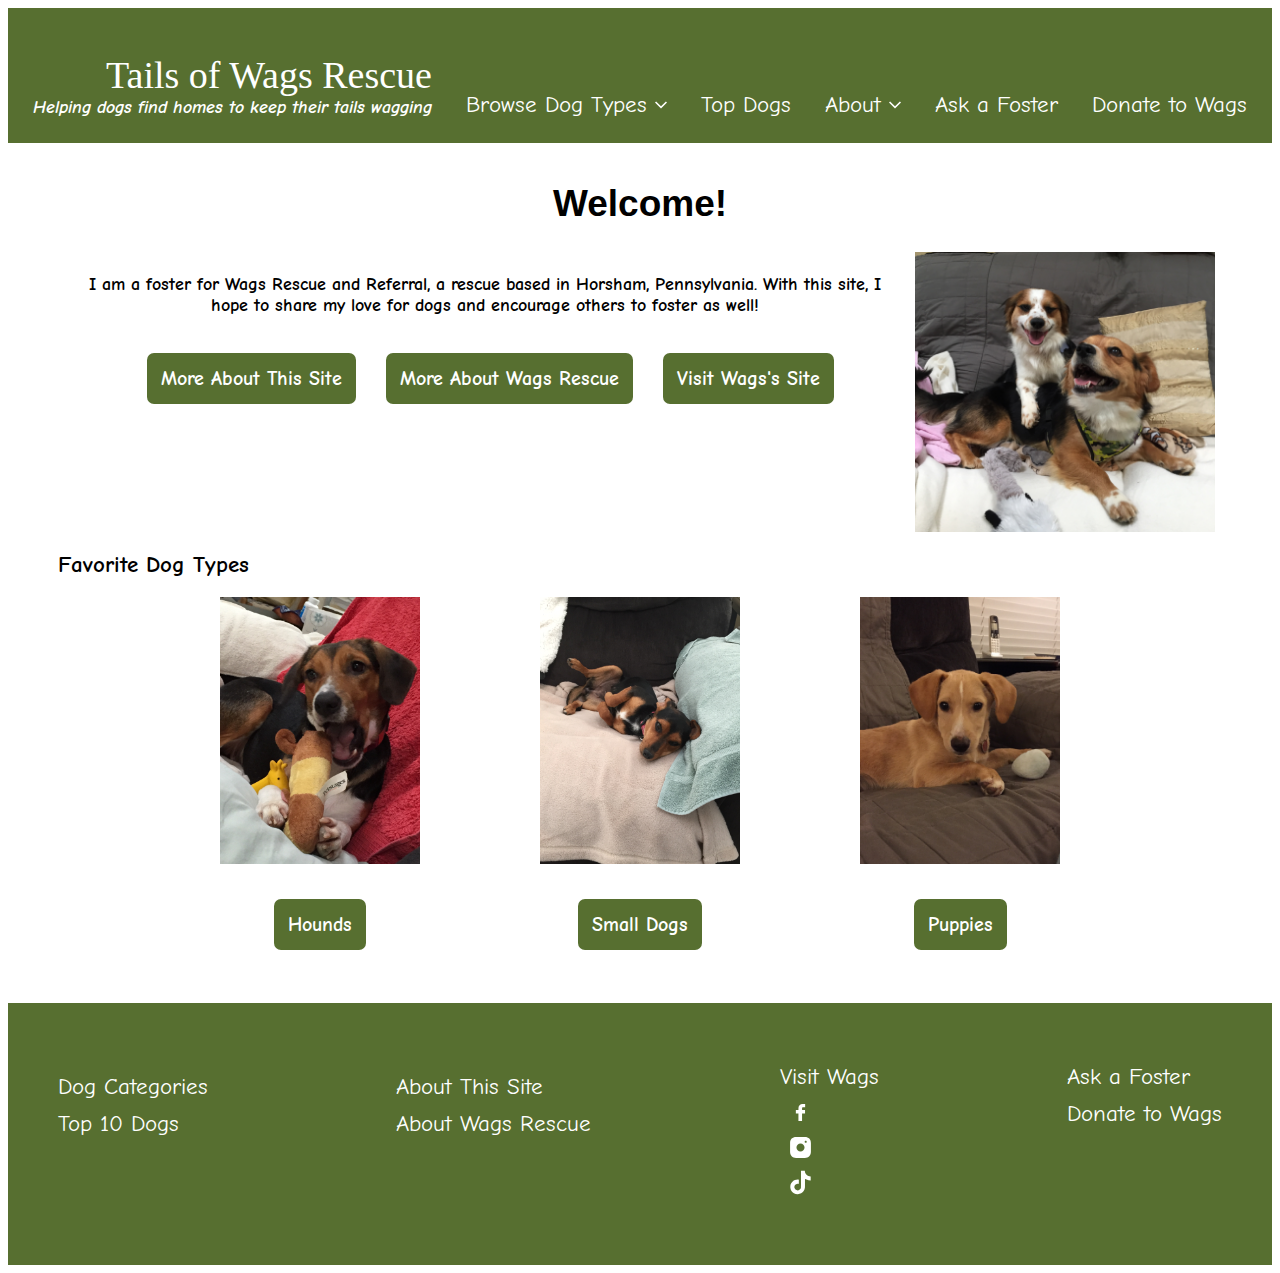
<file: index.html>
<!DOCTYPE html>
<html lang="en">

<head>
    <meta charset="UTF-8">
    <meta http-equiv="X-UA-Compatible" content="IE=edge">
    <meta name="viewport" content="width=device-width, initial-scale=1.0">
    <title>Tails of Wags Home</title>
    <link rel="icon" href="Assets/Pictures/paw.svg.svg">
    <link rel="stylesheet" href="Assets/CSS/style.css"
</head>

<body>
    <a href="#main" id="skip-content" class="button-primary">Skip to Main Content</a>
    <header>
        <!--start main navigation-->
        <nav class="main-nav"aria-label="main navigation" >
            <menu>
                <section>
                <a class="logo" href="index.html">Tails of Wags Rescue</a>
                <button class="hamburger"><svg color="currentColor" width="50px" height="50px" viewBox="0 0 24 24" fill="none" xmlns="http://www.w3.org/2000/svg">
                    <path d="M4 17H20M4 12H20M4 7H20" stroke="#FFFFFF" stroke-width="1.5" stroke-linecap="round" stroke-linejoin="round"/></svg></button>
                <h3 class="motto"><i>Helping dogs find homes to keep their tails wagging</i></h3>
                </section>
            <li class="menu">
                    <button>Browse Dog Types <svg class= "arrow" fill="currentColor" width="12px" height="12px" viewBox="0 0 1920 1920" xmlns="http://www.w3.org/2000/svg">
                        <path d="m.08 568.063 176.13-176.13 783.988 783.864 783.74-783.864 176.129 176.13-959.87 960.118z" fill-rule="evenodd"/></svg></button>
                    <menu>
                <li><a href="DogTypes/Hounds.html">Hounds</a></li>
                <li><a href="DogTypes/Puppies.html">Puppies</a></li>
                <li><a href="DogTypes/Small.html">Small Dogs</a></li>
                <li><a href="DogTypes/Seniors.html">Seniors</a></li>
                <li><a href="DogTypes/Other.html">Other Dogs</a></li>
            </menu>
            </li>
            <li id="nav">
                <button href="DogTypes/TopDogs.html">Top Dogs</button>
            </li>
            <li id="nav">
                <button href="About/About.html">About <svg class="arrow" fill="currentColor" width="12px" height="12px" viewBox="0 0 1920 1920" xmlns="http://www.w3.org/2000/svg">
                    <path d="m.08 568.063 176.13-176.13 783.988 783.864 783.74-783.864 176.129 176.13-959.87 960.118z" fill-rule="evenodd"/></svg></button>
                <menu>
            <li id="nav"><a href="About/AboutSite.html">This Site</a></li>
            <li><a href="About/AboutWags.html">Wags Rescue</a></li>
            </menu>
            </li>
            <li id="nav">
                <a href="Info/FosterQuestions.html">Ask a Foster</a>
            </li>
            <li id="nav"><a href="Info/Donate.html">Donate to Wags</a>
            </li>
            </menu>
        </nav>
        <!--End Navigation-->
    </header>
    <main>
        <h1>Welcome!</h1>
        <section id="intro">
            <div id="main">
                <h3>I am a foster for Wags Rescue and Referral, a rescue based in Horsham, Pennsylvania. With this site, I hope to share my love for dogs and encourage others to foster as well!</h3>
                <br>
                <div class="intro-button">
                <a class="button" href="">More About This Site</a>
                <a class="button" href="">More About Wags Rescue</a>
                <a class="button" href="http://www.wagsrescue.com/">Visit Wags's Site</a>
                </div>
            </div>
            <img src="Assets/Pictures/ppepsimax.JPG" width="300" alt="Two cute dogs">
        </section>
        <section id="types">
            <h2>Favorite Dog Types</h2>
            <div>
                <article>
                    <a href="DogTypes/Hounds.html" >
                        <img src="Assets/Pictures/LA.JPG" width="200">
                    </a>
                    <h3><a class="button" href="DogTypes/Hounds.html">Hounds</a></h3>
                </article>
                <article>
                    <a href="DogTypes/Small.html">
                        <img src="Assets/Pictures/squirt.JPG" width="200">
                    </a>
                    <h3><a class="button" href="DogTypes/Small.html">Small Dogs</a></h3>
                </article>
                <article>
                    <a href="DogTypes/Puppies.html">
                        <img src="Assets/Pictures/sunlight.jpg" width="200">
                    </a>
                    <h3><a class="button" href="DogTypes/Puppies.html">Puppies</a></h3>
                </article>
            </div>
        </section>
    </main>
    <footer>
        <!--Start Footer Navigation-->
        <nav>
            <menu>
            <menu>
                <li>
                    <li><a href="">Dog Categories</a></li>
                    <li><a href="">Top 10 Dogs</a></li>
                </li>
            </menu>
            <menu>
                <li>
                    <li><a href="">About This Site</a></li>
                    <li><a href="">About Wags Rescue</a></li>
                
                </li>
            </menu>
            <menu>    
                <li>
                    <a href="https://wagsrescue.com/">Visit Wags</a>
                <li><a href="https://www.facebook.com/wagsrescue/"><svg fill="currentColor" width="25px" height="25px" viewBox="0 0 32 32" xmlns="http://www.w3.org/2000/svg"><path d="M21.95 5.005l-3.306-.004c-3.206 0-5.277 2.124-5.277 5.415v2.495H10.05v4.515h3.317l-.004 9.575h4.641l.004-9.575h3.806l-.003-4.514h-3.803v-2.117c0-1.018.241-1.533 1.566-1.533l2.366-.001.01-4.256z"/></svg></a></li>
                <li><a href="https://www.instagram.com/wagsrescuepa/?hl=en"><svg width="25px" height="25px" viewBox="0 0 24 24" fill="currentColor" xmlns="http://www.w3.org/2000/svg">
                    <path d="M16.19 2H7.81C4.17 2 2 4.17 2 7.81V16.18C2 19.83 4.17 22 7.81 22H16.18C19.82 22 21.99 19.83 21.99 16.19V7.81C22 4.17 19.83 2 16.19 2ZM12 15.88C9.86 15.88 8.12 14.14 8.12 12C8.12 9.86 9.86 8.12 12 8.12C14.14 8.12 15.88 9.86 15.88 12C15.88 14.14 14.14 15.88 12 15.88ZM17.92 6.88C17.87 7 17.8 7.11 17.71 7.21C17.61 7.3 17.5 7.37 17.38 7.42C17.26 7.47 17.13 7.5 17 7.5C16.73 7.5 16.48 7.4 16.29 7.21C16.2 7.11 16.13 7 16.08 6.88C16.03 6.76 16 6.63 16 6.5C16 6.37 16.03 6.24 16.08 6.12C16.13 5.99 16.2 5.89 16.29 5.79C16.52 5.56 16.87 5.45 17.19 5.52C17.26 5.53 17.32 5.55 17.38 5.58C17.44 5.6 17.5 5.63 17.56 5.67C17.61 5.7 17.66 5.75 17.71 5.79C17.8 5.89 17.87 5.99 17.92 6.12C17.97 6.24 18 6.37 18 6.5C18 6.63 17.97 6.76 17.92 6.88Z"/>
                    </svg></a></li>
                <li><a href="https://www.tiktok.com/@wagsrescue"><svg fill="currentColor" width="25px" height="25px" viewBox="0 0 32 32" version="1.1" xmlns="http://www.w3.org/2000/svg">
                    <title>tiktok</title>
                    <path d="M16.656 1.029c1.637-0.025 3.262-0.012 4.886-0.025 0.054 2.031 0.878 3.859 2.189 5.213l-0.002-0.002c1.411 1.271 3.247 2.095 5.271 2.235l0.028 0.002v5.036c-1.912-0.048-3.71-0.489-5.331-1.247l0.082 0.034c-0.784-0.377-1.447-0.764-2.077-1.196l0.052 0.034c-0.012 3.649 0.012 7.298-0.025 10.934-0.103 1.853-0.719 3.543-1.707 4.954l0.020-0.031c-1.652 2.366-4.328 3.919-7.371 4.011l-0.014 0c-0.123 0.006-0.268 0.009-0.414 0.009-1.73 0-3.347-0.482-4.725-1.319l0.040 0.023c-2.508-1.509-4.238-4.091-4.558-7.094l-0.004-0.041c-0.025-0.625-0.037-1.25-0.012-1.862 0.49-4.779 4.494-8.476 9.361-8.476 0.547 0 1.083 0.047 1.604 0.136l-0.056-0.008c0.025 1.849-0.050 3.699-0.050 5.548-0.423-0.153-0.911-0.242-1.42-0.242-1.868 0-3.457 1.194-4.045 2.861l-0.009 0.030c-0.133 0.427-0.21 0.918-0.21 1.426 0 0.206 0.013 0.41 0.037 0.61l-0.002-0.024c0.332 2.046 2.086 3.59 4.201 3.59 0.061 0 0.121-0.001 0.181-0.004l-0.009 0c1.463-0.044 2.733-0.831 3.451-1.994l0.010-0.018c0.267-0.372 0.45-0.822 0.511-1.311l0.001-0.014c0.125-2.237 0.075-4.461 0.087-6.698 0.012-5.036-0.012-10.060 0.025-15.083z"></path>
                    </svg></a></li>
            </menu>
                </li>
            <menu>
                <li>
                    <a href="">Ask a Foster</a>
                </li>
                <li>    
                    <a href="">Donate to Wags</a>
                </li>
            </menu>
            </menu>
            </nav>
        <!--End Footer Navigation-->
    </footer>
    <script src="Assets/JS/script.js"></script>
</body>

</html>
</file>
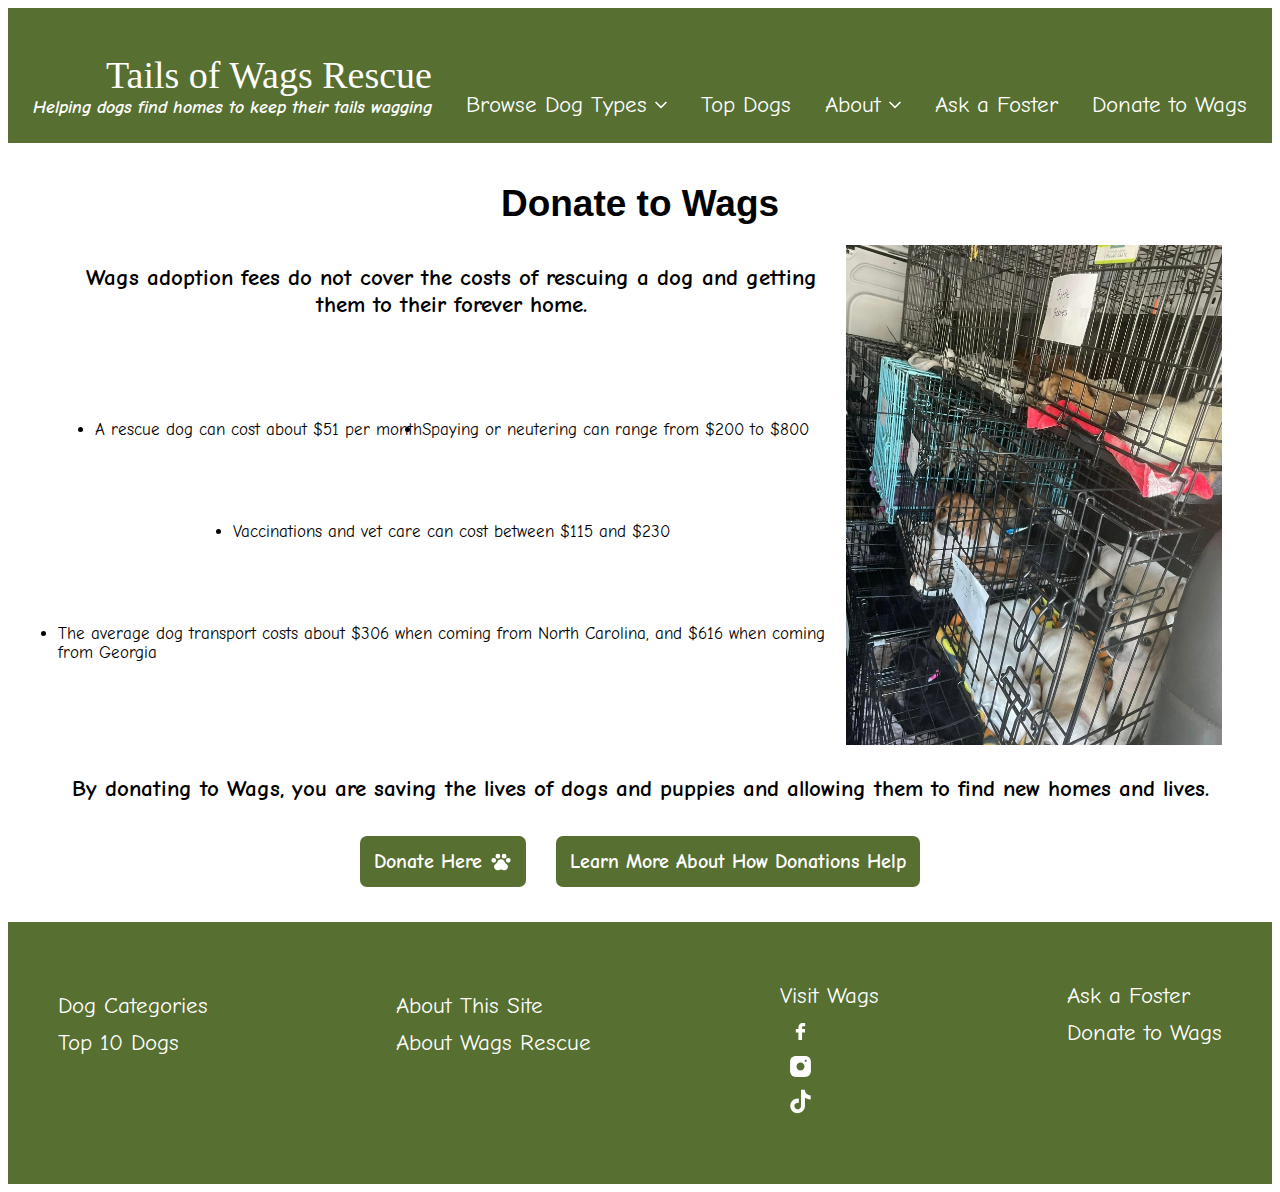
<file: Donate.html>
<!DOCTYPE html>
<html lang="en">

<head>
    <meta charset="UTF-8">
    <meta http-equiv="X-UA-Compatible" content="IE=edge">
    <meta name="viewport" content="width=device-width, initial-scale=1.0">
    <title>About Donating</title>
    <link rel="stylesheet" href="Assets/CSS/style.css";
</head>

<body>
    <a href="#main" id="skip-content" class="button-primary">Skip to Main Content</a>
    <header>
        <!--start main navigation-->
        <nav class="main-nav"aria-label="main navigation" >
            <menu>
                <section>
                <a class="logo" href="index.html">Tails of Wags Rescue</a>
                <button class="hamburger"><svg color="currentColor" width="50px" height="50px" viewBox="0 0 24 24" fill="none" xmlns="http://www.w3.org/2000/svg">
                    <path d="M4 17H20M4 12H20M4 7H20" stroke="#FFFFFF" stroke-width="1.5" stroke-linecap="round" stroke-linejoin="round"/></svg></button>
                <h3 class="motto"><i>Helping dogs find homes to keep their tails wagging</i></h3>
                </section>
            <li class="menu">
                    <button>Browse Dog Types <svg class= "arrow" fill="currentColor" width="12px" height="12px" viewBox="0 0 1920 1920" xmlns="http://www.w3.org/2000/svg">
                        <path d="m.08 568.063 176.13-176.13 783.988 783.864 783.74-783.864 176.129 176.13-959.87 960.118z" fill-rule="evenodd"/></svg></button>
                    <menu>
                <li><a href="DogTypes/Hounds.html">Hounds</a></li>
                <li><a href="DogTypes/Puppies.html">Puppies</a></li>
                <li><a href="DogTypes/Small.html">Small Dogs</a></li>
                <li><a href="DogTypes/Seniors.html">Seniors</a></li>
                <li><a href="DogTypes/Other.html">Other Dogs</a></li>
            </menu>
            </li>
            <li id="nav">
                <button href="DogTypes/TopDogs.html">Top Dogs</button>
            </li>
            <li id="nav">
                <button href="About/About.html">About <svg class="arrow" fill="currentColor" width="12px" height="12px" viewBox="0 0 1920 1920" xmlns="http://www.w3.org/2000/svg">
                    <path d="m.08 568.063 176.13-176.13 783.988 783.864 783.74-783.864 176.129 176.13-959.87 960.118z" fill-rule="evenodd"/></svg></button>
                <menu>
            <li id="nav"><a href="About/AboutSite.html">This Site</a></li>
            <li><a href="About/AboutWags.html">Wags Rescue</a></li>
            </menu>
            </li>
            <li id="nav">
                <button href="FosterQuestions.html">Ask a Foster</button>
            </li>
            <li id="nav"><a href="Donate.html">Donate to Wags</a>
            </li>
            </menu>
        </nav>
        <!--End Navigation-->
    </header>
    <main>
        <h1>Donate to Wags</h1>
         <section id="donate"> 
            <div id="main">
            <h2>Wags adoption fees do not cover the costs of rescuing a dog and getting them to their forever home.</h2>
            <br>
            <li>A rescue dog can cost about $51 per month</li>
            <li>Spaying or neutering can range from $200 to $800</li>
            <li>Vaccinations and vet care can cost between $115 and $230</li>
            <li>The average dog transport costs about $306 when coming from North Carolina, and $616 when coming from Georgia</li> 
            </div>
       <img src="Assets/Pictures/Transport2.jpg" height="500" alt="Puppies in crates ready to be driven to their foster homes">
         </section>

      <br>
    <h2 class="center">By donating to Wags, you are saving the lives of dogs and puppies and allowing them to find new homes and lives.</h2>
        <div id="bottom">
        <button class="button" href="https://wagsrescue.com/donate.php">Donate Here <svg fill="currentColor" width="22px" height="22px" viewBox="0 0 256 256" id="Flat" xmlns="http://www.w3.org/2000/svg">
            <path d="M136,60a28,28,0,1,1,28,28A28.03146,28.03146,0,0,1,136,60ZM72,108a28,28,0,1,0-28,28A28.03146,28.03146,0,0,0,72,108ZM92,88A28,28,0,1,0,64,60,28.03146,28.03146,0,0,0,92,88Zm95.0918,60.84473a35.3317,35.3317,0,0,1-16.8418-21.124,43.99839,43.99839,0,0,0-84.5-.00439,35.2806,35.2806,0,0,1-16.7998,21.105,40.00718,40.00718,0,0,0,34.57226,72.05176,64.08634,64.08634,0,0,1,48.86524-.03711,40.0067,40.0067,0,0,0,34.7041-71.99121ZM212,80a28,28,0,1,0,28,28A28.03146,28.03146,0,0,0,212,80Z"/>
          </svg></button>
        <button class="button" href="https://www.facebook.com/129880599437/posts/pfbid02rhWJdWCGiF9tCufYcR2Ug7fEvicPeoZrsENXVQSke6dKu7aLaTMAQzUQhL2tbWaLl/?mibextid=DcJ9fc">Learn More About How Donations Help</button>

        </div>  
    </div>



    </main>
    <footer>
        <!--Start Footer Navigation-->
        <nav>
        <menu>
        <section>
            <li>
                <li><a href="">Dog Categories</a></li>
                <li><a href="">Top 10 Dogs</a></li>
            </li>
        </section>
        <section>
            <li>
                <li><a href="">About This Site</a></li>
                <li><a href="">About Wags Rescue</a></li>
            
            </li>
        </section>
        <section>    
            <li>
                <a href="https://wagsrescue.com/">Visit Wags</a>
            <li><a href=""><svg fill="currentColor" width="25px" height="25px" viewBox="0 0 32 32" xmlns="http://www.w3.org/2000/svg"><path d="M21.95 5.005l-3.306-.004c-3.206 0-5.277 2.124-5.277 5.415v2.495H10.05v4.515h3.317l-.004 9.575h4.641l.004-9.575h3.806l-.003-4.514h-3.803v-2.117c0-1.018.241-1.533 1.566-1.533l2.366-.001.01-4.256z"/></svg></a></li>
            <li><a href=""><svg width="25px" height="25px" viewBox="0 0 24 24" fill="currentColor" xmlns="http://www.w3.org/2000/svg">
                <path d="M16.19 2H7.81C4.17 2 2 4.17 2 7.81V16.18C2 19.83 4.17 22 7.81 22H16.18C19.82 22 21.99 19.83 21.99 16.19V7.81C22 4.17 19.83 2 16.19 2ZM12 15.88C9.86 15.88 8.12 14.14 8.12 12C8.12 9.86 9.86 8.12 12 8.12C14.14 8.12 15.88 9.86 15.88 12C15.88 14.14 14.14 15.88 12 15.88ZM17.92 6.88C17.87 7 17.8 7.11 17.71 7.21C17.61 7.3 17.5 7.37 17.38 7.42C17.26 7.47 17.13 7.5 17 7.5C16.73 7.5 16.48 7.4 16.29 7.21C16.2 7.11 16.13 7 16.08 6.88C16.03 6.76 16 6.63 16 6.5C16 6.37 16.03 6.24 16.08 6.12C16.13 5.99 16.2 5.89 16.29 5.79C16.52 5.56 16.87 5.45 17.19 5.52C17.26 5.53 17.32 5.55 17.38 5.58C17.44 5.6 17.5 5.63 17.56 5.67C17.61 5.7 17.66 5.75 17.71 5.79C17.8 5.89 17.87 5.99 17.92 6.12C17.97 6.24 18 6.37 18 6.5C18 6.63 17.97 6.76 17.92 6.88Z"/>
                </svg></a></li>
            <li><a href=""><svg fill="currentColor" width="25px" height="25px" viewBox="0 0 32 32" version="1.1" xmlns="http://www.w3.org/2000/svg">
                <title>tiktok</title>
                <path d="M16.656 1.029c1.637-0.025 3.262-0.012 4.886-0.025 0.054 2.031 0.878 3.859 2.189 5.213l-0.002-0.002c1.411 1.271 3.247 2.095 5.271 2.235l0.028 0.002v5.036c-1.912-0.048-3.71-0.489-5.331-1.247l0.082 0.034c-0.784-0.377-1.447-0.764-2.077-1.196l0.052 0.034c-0.012 3.649 0.012 7.298-0.025 10.934-0.103 1.853-0.719 3.543-1.707 4.954l0.020-0.031c-1.652 2.366-4.328 3.919-7.371 4.011l-0.014 0c-0.123 0.006-0.268 0.009-0.414 0.009-1.73 0-3.347-0.482-4.725-1.319l0.040 0.023c-2.508-1.509-4.238-4.091-4.558-7.094l-0.004-0.041c-0.025-0.625-0.037-1.25-0.012-1.862 0.49-4.779 4.494-8.476 9.361-8.476 0.547 0 1.083 0.047 1.604 0.136l-0.056-0.008c0.025 1.849-0.050 3.699-0.050 5.548-0.423-0.153-0.911-0.242-1.42-0.242-1.868 0-3.457 1.194-4.045 2.861l-0.009 0.030c-0.133 0.427-0.21 0.918-0.21 1.426 0 0.206 0.013 0.41 0.037 0.61l-0.002-0.024c0.332 2.046 2.086 3.59 4.201 3.59 0.061 0 0.121-0.001 0.181-0.004l-0.009 0c1.463-0.044 2.733-0.831 3.451-1.994l0.010-0.018c0.267-0.372 0.45-0.822 0.511-1.311l0.001-0.014c0.125-2.237 0.075-4.461 0.087-6.698 0.012-5.036-0.012-10.060 0.025-15.083z"></path>
                </svg></a></li>
        </section>
            </li>
        <section>
            <li>
                <a href="">Ask a Foster</a>
            </li>
            <li>    
                <a href="">Donate to Wags</a>
            </li>
        </section>
        </menu>
        </nav>
        <!--End Footer Navigation-->
    </footer>
    <script src="Assets/JS/script.js"></script>
</body>

</html>
</file>
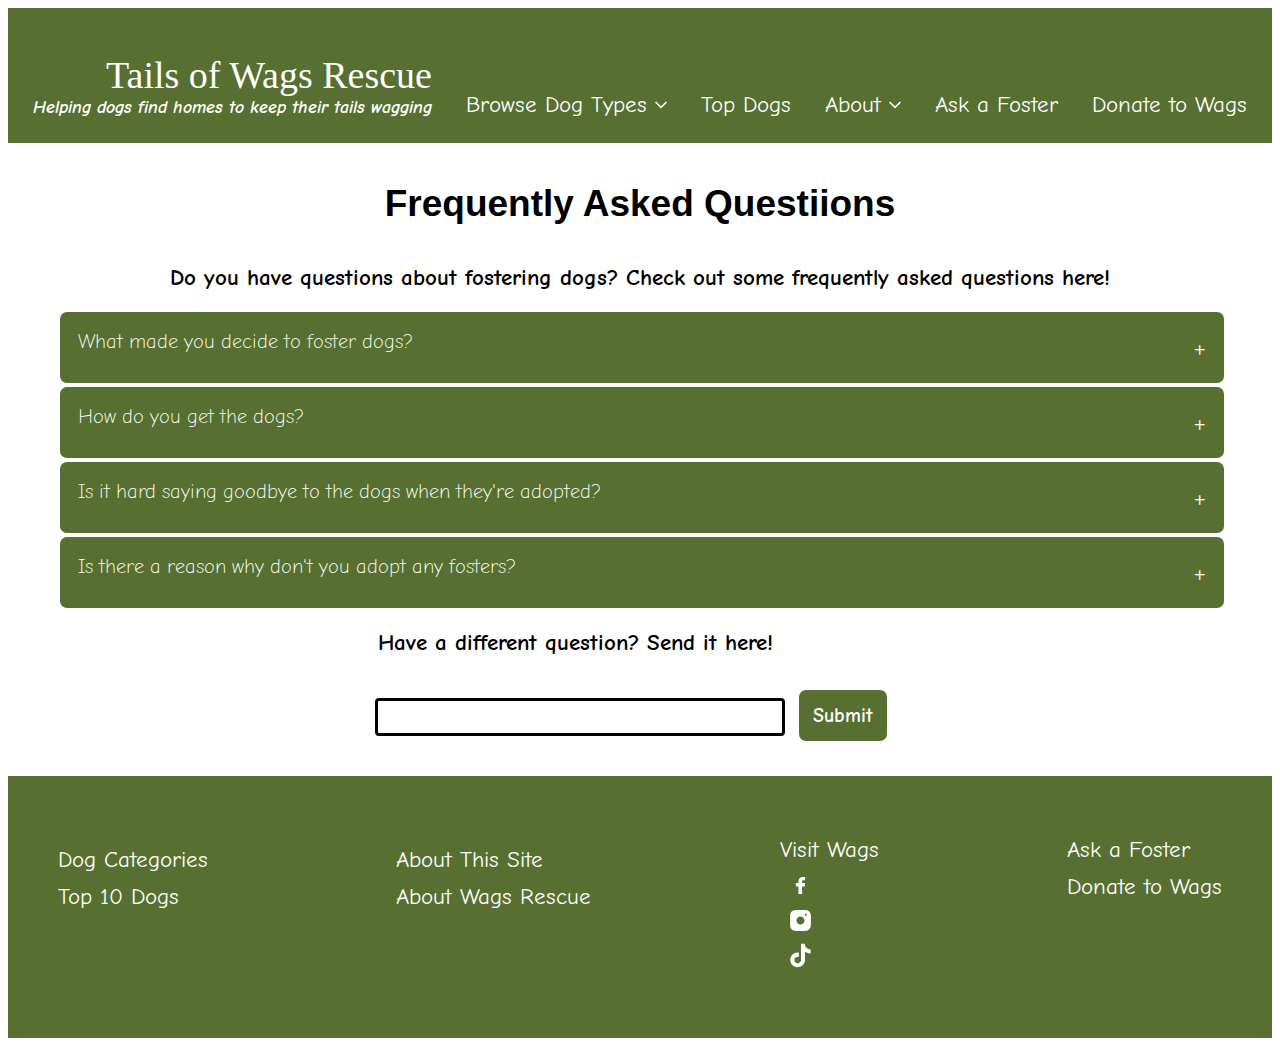
<file: FosterQuestions.html>
<!DOCTYPE html>
<html lang="en">

<head>
    <meta charset="UTF-8">
    <meta http-equiv="X-UA-Compatible" content="IE=edge">
    <meta name="viewport" content="width=device-width, initial-scale=1.0">
    <title>Ask a Foster</title>
    <link rel="stylesheet" href="Assets/CSS/style.css";
</head>

<body>
    <a href="#main" id="skip-content" class="button-primary">Skip to Main Content</a>
    <header>
        <!--start main navigation-->
        <nav class="main-nav"aria-label="main navigation" >
            <menu>
                <section>
                <a class="logo" href="index.html">Tails of Wags Rescue</a>
                <button class="hamburger"><svg color="currentColor" width="50px" height="50px" viewBox="0 0 24 24" fill="none" xmlns="http://www.w3.org/2000/svg">
                    <path d="M4 17H20M4 12H20M4 7H20" stroke="#FFFFFF" stroke-width="1.5" stroke-linecap="round" stroke-linejoin="round"/></svg></button>
                <h3 class="motto"><i>Helping dogs find homes to keep their tails wagging</i></h3>
                </section>
            <li class="menu">
                    <button>Browse Dog Types <svg class= "arrow" fill="currentColor" width="12px" height="12px" viewBox="0 0 1920 1920" xmlns="http://www.w3.org/2000/svg">
                        <path d="m.08 568.063 176.13-176.13 783.988 783.864 783.74-783.864 176.129 176.13-959.87 960.118z" fill-rule="evenodd"/></svg></button>
                    <menu>
                <li><a href="DogTypes/Hounds.html">Hounds</a></li>
                <li><a href="DogTypes/Puppies.html">Puppies</a></li>
                <li><a href="DogTypes/Small.html">Small Dogs</a></li>
                <li><a href="DogTypes/Seniors.html">Seniors</a></li>
                <li><a href="DogTypes/Other.html">Other Dogs</a></li>
            </menu>
            </li>
            <li id="nav">
                <button href="DogTypes/TopDogs.html">Top Dogs</button>
            </li>
            <li id="nav">
                <button href="About/About.html">About <svg class="arrow" fill="currentColor" width="12px" height="12px" viewBox="0 0 1920 1920" xmlns="http://www.w3.org/2000/svg">
                    <path d="m.08 568.063 176.13-176.13 783.988 783.864 783.74-783.864 176.129 176.13-959.87 960.118z" fill-rule="evenodd"/></svg></button>
                <menu>
            <li id="nav"><a href="About/AboutSite.html">This Site</a></li>
            <li><a href="About/AboutWags.html">Wags Rescue</a></li>
            </menu>
            </li>
            <li id="nav">
                <button href="FosterQuestions.html">Ask a Foster</button>
            </li>
            <li id="nav"><a href="Donate.html">Donate to Wags</a>
            </li>
            </menu>
        </nav>
        <!--End Navigation-->
    </header>
    <main>
       <h1>Frequently Asked Questiions</h1>
       <div id="main">
       <h2>Do you have questions about fostering dogs? Check out some frequently asked questions here!</h2>
       <section>
          <button class="accordion">What made you decide to foster dogs?</button>
          <div class="answer">
            <p>I loved dogs and they made me so happy, but my parents didn't want to get any of our own dogs. We decided to foster to help dogs in need and be able to have help from other fosters if we had a dog too tough for us to handle or if we had plans to go on a trip for a few days. Wags also provides food and supplies and covers the costs of vet appointments and treatments, which lessens the financial load of having one's own dog.</p>
          </div>
          <button class="accordion">How do you get the dogs?</button>
          <div class="answer">
            <p>Wags works with sister rescues from states such as Georgia and North Carolina. Wags sends a van driven by volunteers to pick up dogs from these sister rescues and bring them to the fosters in Pennsylvania. A list of the dogs being transported is sent to fosters in advance so they can sign up for dogs and prepare for their new fosters.</p>
          </div>
          <button class="accordion" >Is it hard saying goodbye to the dogs when they're adopted?</button>
          <div class="answer">
            <p>Yes, it can be very hard to say goodbye to adopted dogs. It's definitely the hardest part of fostering (aside from walking dogs in freezing temperatures), but not only will there be more fosters in the future, the dog adopted is going to a loving home. Wags ensures that adopters are suitable for the dog they are interested in, so dog fosters can be reassured that their beloved furry friends are in capable hands when they're adopted.</p>
          </div>
          <button class="accordion">Is there a reason why don't you adopt any fosters?</button>
          <div class="answer">
            <p>Though there are definitely some dogs I would have loved to have forever, the main reason why my family and I don't adopt fosters is to continue to save more dogs. When dogs are sent to Pennsylvanian fosters from fosters in southern states, these southern fosters can then pull dogs from kill shelters and save their lives. By continuing to foster rather than adopting and fostering less or not at all, we are saving the lives of dogs and helping them have a chance at finding a forever home.</p>
          </div>
    </section>

       <section>
        <h2>Have a different question? Send it here!</h2>
        <form>
            <input id="question" type="text">
            <button id="submit" type="submit">Submit</button>
        </form>
       </section>
    </div>



    </main>
    <footer>
        <!--Start Footer Navigation-->
        <nav>
        <menu>
        <section>
            <li>
                <li><a href="">Dog Categories</a></li>
                <li><a href="">Top 10 Dogs</a></li>
            </li>
        </section>
        <section>
            <li>
                <li><a href="">About This Site</a></li>
                <li><a href="">About Wags Rescue</a></li>
            
            </li>
        </section>
        <section>    
            <li>
                <a href="https://wagsrescue.com/">Visit Wags</a>
            <li><a href=""><svg fill="currentColor" width="25px" height="25px" viewBox="0 0 32 32" xmlns="http://www.w3.org/2000/svg"><path d="M21.95 5.005l-3.306-.004c-3.206 0-5.277 2.124-5.277 5.415v2.495H10.05v4.515h3.317l-.004 9.575h4.641l.004-9.575h3.806l-.003-4.514h-3.803v-2.117c0-1.018.241-1.533 1.566-1.533l2.366-.001.01-4.256z"/></svg></a></li>
            <li><a href=""><svg width="25px" height="25px" viewBox="0 0 24 24" fill="currentColor" xmlns="http://www.w3.org/2000/svg">
                <path d="M16.19 2H7.81C4.17 2 2 4.17 2 7.81V16.18C2 19.83 4.17 22 7.81 22H16.18C19.82 22 21.99 19.83 21.99 16.19V7.81C22 4.17 19.83 2 16.19 2ZM12 15.88C9.86 15.88 8.12 14.14 8.12 12C8.12 9.86 9.86 8.12 12 8.12C14.14 8.12 15.88 9.86 15.88 12C15.88 14.14 14.14 15.88 12 15.88ZM17.92 6.88C17.87 7 17.8 7.11 17.71 7.21C17.61 7.3 17.5 7.37 17.38 7.42C17.26 7.47 17.13 7.5 17 7.5C16.73 7.5 16.48 7.4 16.29 7.21C16.2 7.11 16.13 7 16.08 6.88C16.03 6.76 16 6.63 16 6.5C16 6.37 16.03 6.24 16.08 6.12C16.13 5.99 16.2 5.89 16.29 5.79C16.52 5.56 16.87 5.45 17.19 5.52C17.26 5.53 17.32 5.55 17.38 5.58C17.44 5.6 17.5 5.63 17.56 5.67C17.61 5.7 17.66 5.75 17.71 5.79C17.8 5.89 17.87 5.99 17.92 6.12C17.97 6.24 18 6.37 18 6.5C18 6.63 17.97 6.76 17.92 6.88Z"/>
                </svg></a></li>
            <li><a href=""><svg fill="currentColor" width="25px" height="25px" viewBox="0 0 32 32" version="1.1" xmlns="http://www.w3.org/2000/svg">
                <title>tiktok</title>
                <path d="M16.656 1.029c1.637-0.025 3.262-0.012 4.886-0.025 0.054 2.031 0.878 3.859 2.189 5.213l-0.002-0.002c1.411 1.271 3.247 2.095 5.271 2.235l0.028 0.002v5.036c-1.912-0.048-3.71-0.489-5.331-1.247l0.082 0.034c-0.784-0.377-1.447-0.764-2.077-1.196l0.052 0.034c-0.012 3.649 0.012 7.298-0.025 10.934-0.103 1.853-0.719 3.543-1.707 4.954l0.020-0.031c-1.652 2.366-4.328 3.919-7.371 4.011l-0.014 0c-0.123 0.006-0.268 0.009-0.414 0.009-1.73 0-3.347-0.482-4.725-1.319l0.040 0.023c-2.508-1.509-4.238-4.091-4.558-7.094l-0.004-0.041c-0.025-0.625-0.037-1.25-0.012-1.862 0.49-4.779 4.494-8.476 9.361-8.476 0.547 0 1.083 0.047 1.604 0.136l-0.056-0.008c0.025 1.849-0.050 3.699-0.050 5.548-0.423-0.153-0.911-0.242-1.42-0.242-1.868 0-3.457 1.194-4.045 2.861l-0.009 0.030c-0.133 0.427-0.21 0.918-0.21 1.426 0 0.206 0.013 0.41 0.037 0.61l-0.002-0.024c0.332 2.046 2.086 3.59 4.201 3.59 0.061 0 0.121-0.001 0.181-0.004l-0.009 0c1.463-0.044 2.733-0.831 3.451-1.994l0.010-0.018c0.267-0.372 0.45-0.822 0.511-1.311l0.001-0.014c0.125-2.237 0.075-4.461 0.087-6.698 0.012-5.036-0.012-10.060 0.025-15.083z"></path>
                </svg></a></li>
        </section>
            </li>
        <section>
            <li>
                <a href="">Ask a Foster</a>
            </li>
            <li>    
                <a href="">Donate to Wags</a>
            </li>
        </section>
        </menu>
        </nav>
        <!--End Footer Navigation-->
    </footer>
    <script src="Assets/JS/script.js"></script>
</body>

</html>
</file>
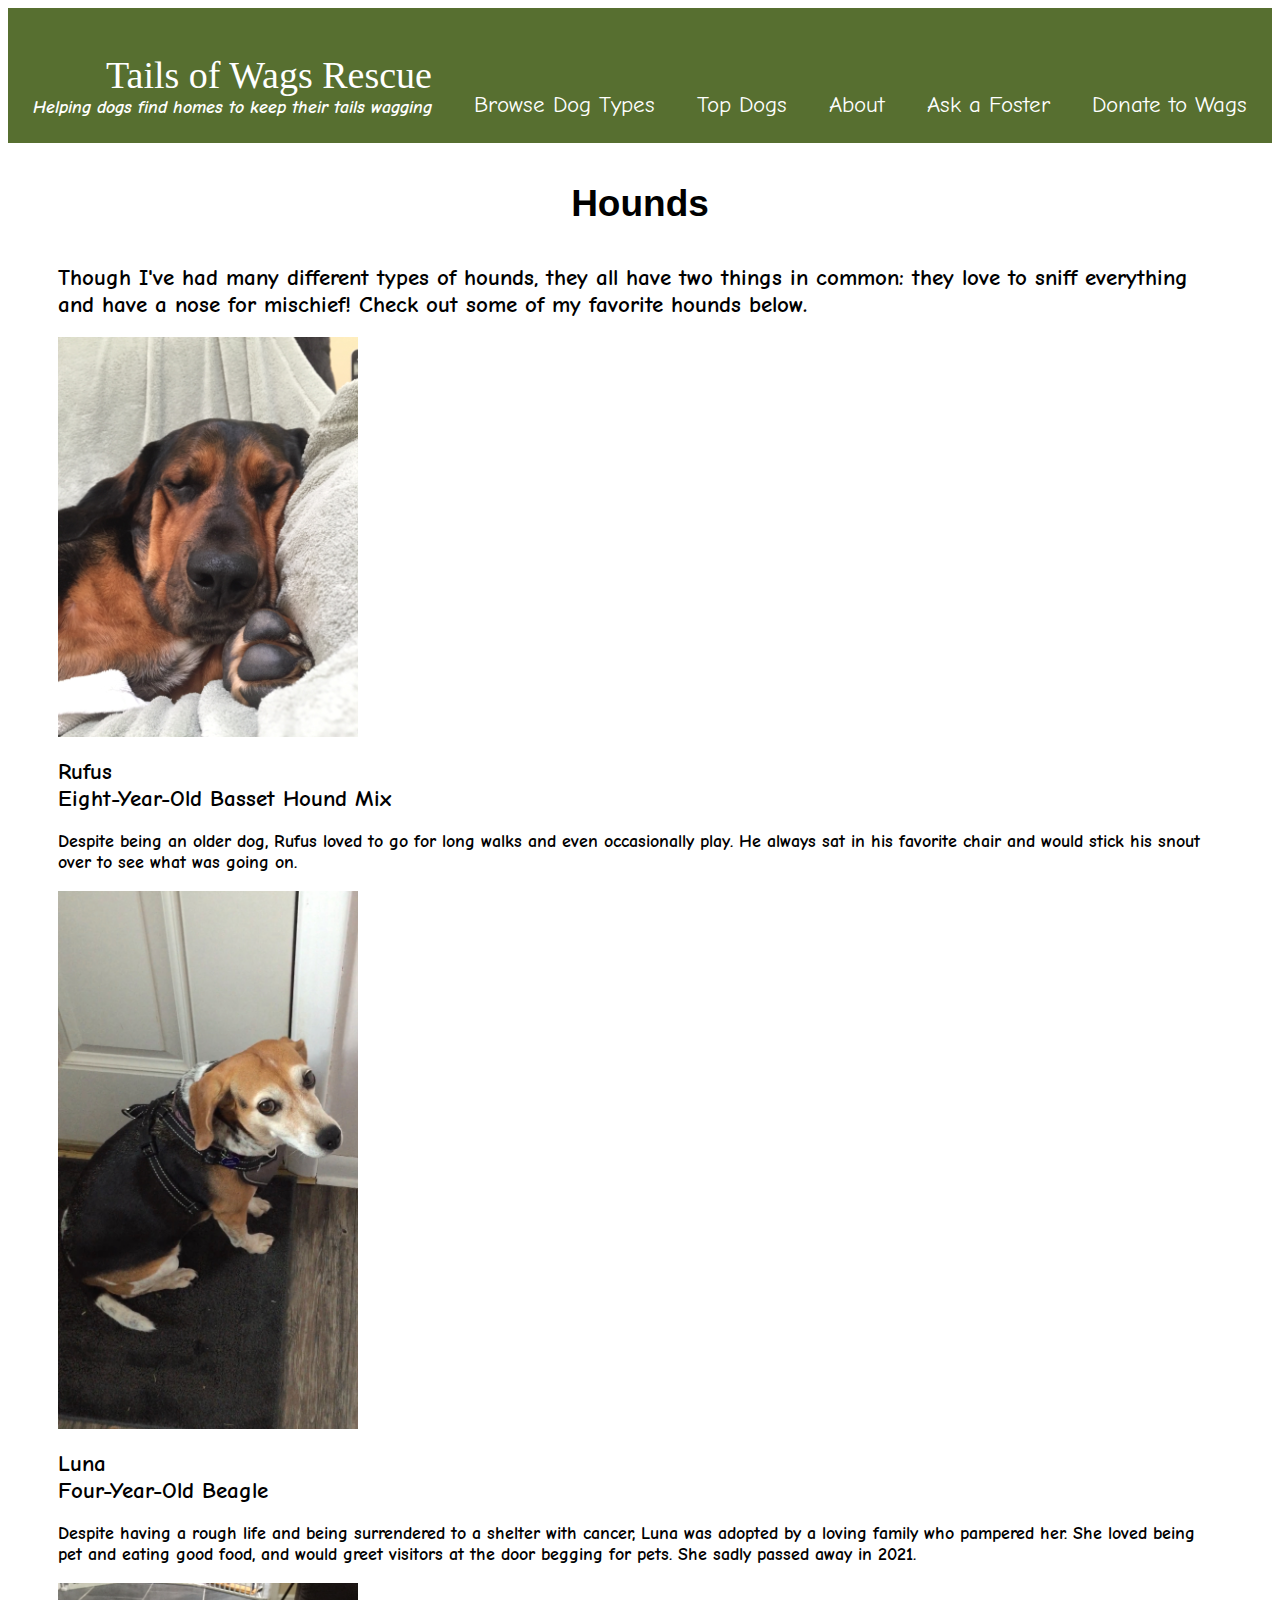
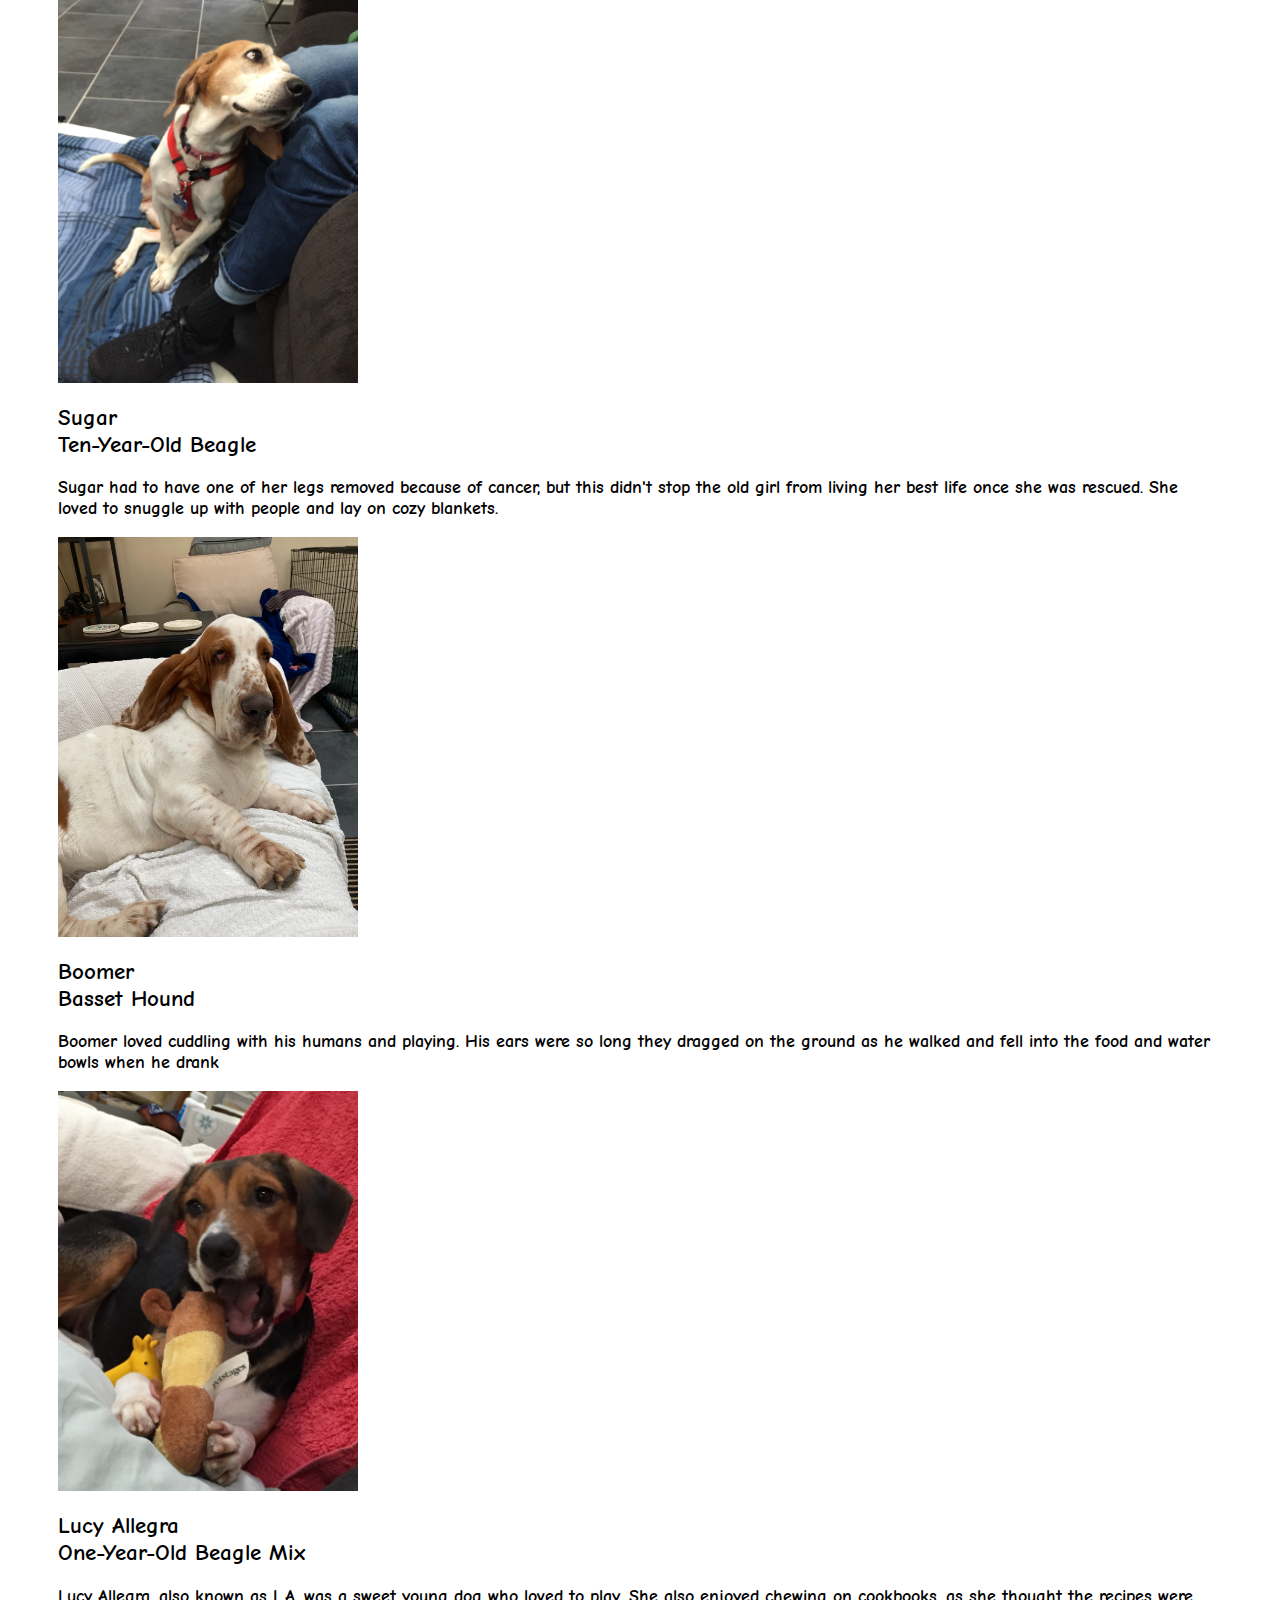
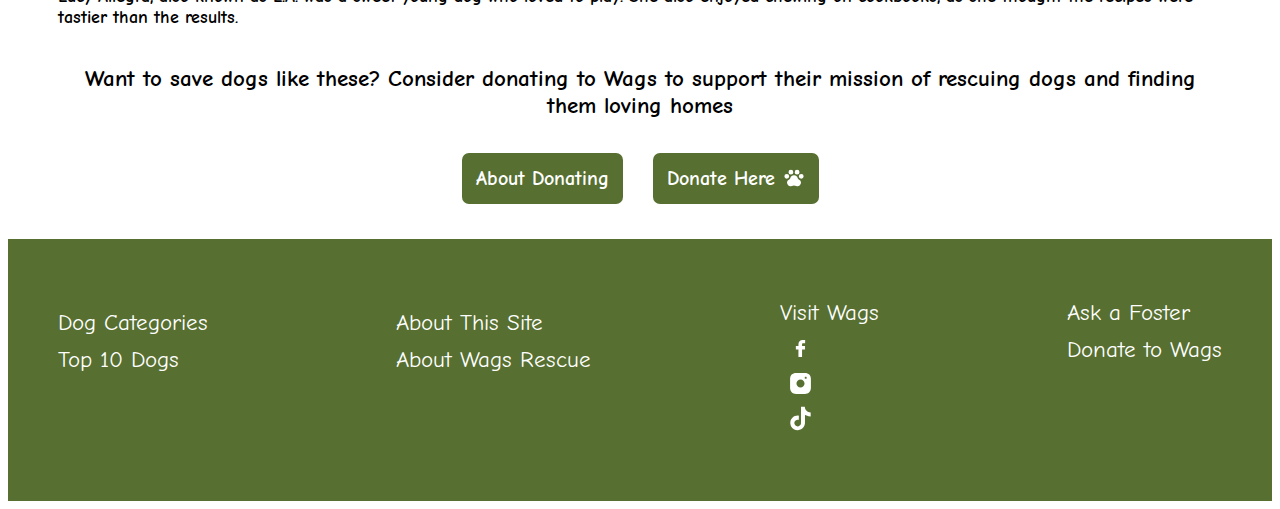
<file: DogTypes/Other.html>
<!DOCTYPE html>
<html lang="en">

<head>
    <meta charset="UTF-8">
    <meta http-equiv="X-UA-Compatible" content="IE=edge">
    <meta name="viewport" content="width=device-width, initial-scale=1.0">
    <title>Document</title>
    <link rel="stylesheet" href="../Assets/CSS/style.css";
</head>

<body>
    <header>
        <!--start main navigation-->
        <nav>
            <menu>
                <section>
                <a class="logo" href="/">Tails of Wags Rescue</a>
                <h3 class="motto"><i>Helping dogs find homes to keep their tails wagging</i></h3>
                </section>
            <li>
                    <button>Browse Dog Types</button>
                    <menu>
                <li><a href="DogTypes/Hounds.html">Hounds</a></li>
                <li><a href="DogTypes/Puppies.html">Puppies</a></li>
                <li><a href="DogTypes/Small.html">Small Dogs</a></li>
                <li><a href="DogTypes/Seniors.html">Seniors</a></li>
                <li><a href="DogTypes/Other.html">Other Dogs</a></li>
            </menu>
            </li>
            <li id="nav">
                <button href="DogTypes/TopDogs.html">Top Dogs</button>
            </li>
            <li id="nav">
                <button href="About/About.html">About</button>
                <menu>
            <li id="nav"><a href="About/AboutSite.html">This Site</a></li>
            <li><a href="About/AboutWags.html">Wags Rescue</a></li>
            </menu>
            </li>
            <li id="nav">
                <button href="FosterQuestions.html">Ask a Foster</button>
            </li>
            <li id="nav">
            <a href="Donate.html">Donate to Wags</a>
            </li>
            </menu>
        </nav>
        <!--End Navigation-->
    </header>
    <main>
       <h1>Hounds</h1>
       <h2>Though I've had many different types of hounds, they all have two things in common: they love to sniff everything and have a nose for mischief! Check out some of my favorite hounds below.</h2>
    <article>
       <img class="dog-img" src="../Assets/Pictures/Rufus1.JPG" width="300"/>
        <h2>Rufus <br> Eight-Year-Old Basset Hound Mix</h2>
        <h3>Despite being an older dog, Rufus loved to go for long walks and even occasionally play. He always sat in his favorite chair and would stick his snout over to see what was going on.</h3>
    </article>
    <article>
        <img class="dog-img" src="../Assets/Pictures/Luna1.jpg" width="300"/>
        <h2>Luna <br> Four-Year-Old Beagle</h2>
        <h3>Despite having a rough life and being surrendered to a shelter with cancer, Luna was adopted by a loving family who pampered her. She loved being pet and eating good food, and would greet visitors at the door begging for pets. She sadly passed away in 2021.</h3>
    </article>
    <article>
        <img class="dog-img" src="../Assets/Pictures/Sugar1.JPG" width="300"/>
        <h2>Sugar <br> Ten-Year-Old Beagle</h2>
        <h3>Sugar had to have one of her legs removed because of cancer, but this didn't stop the old girl from living her best life once she was rescued. She loved to snuggle up with people and lay on cozy blankets. </h3>
    </article>
    <article>
        <img class="dog-img" src="../Assets/Pictures/Boomer1.PNG" width="300"/>
        <h2>Boomer<br>Basset Hound</h2>
        <h3>Boomer loved cuddling with his humans and playing. His ears were so long they dragged on the ground as he walked and fell into the food and water bowls when he drank</h3>
    </article>
    <article>
        <img class="dog-img" src="../Assets/Pictures/LA.JPG" width="300"/>
        <h2>Lucy Allegra<br>One-Year-Old Beagle Mix</h2>
        <h3>Lucy Allegra, also known as L.A. was a sweet young dog who loved to play. She also enjoyed chewing on cookbooks, as she thought the recipes were tastier than the results.</h3>
    </article>
    <div>
    <h2>Want to save dogs like these? Consider donating to Wags to support their mission of rescuing dogs and finding them loving homes</h2>
        <div>
        <button class="button" href="">About Donating</button>
        <button class="button" href="https://wagsrescue.com/donate.php">Donate Here <svg fill="currentColor" width="22px" height="22px" viewBox="0 0 256 256" id="Flat" xmlns="http://www.w3.org/2000/svg">
            <path d="M136,60a28,28,0,1,1,28,28A28.03146,28.03146,0,0,1,136,60ZM72,108a28,28,0,1,0-28,28A28.03146,28.03146,0,0,0,72,108ZM92,88A28,28,0,1,0,64,60,28.03146,28.03146,0,0,0,92,88Zm95.0918,60.84473a35.3317,35.3317,0,0,1-16.8418-21.124,43.99839,43.99839,0,0,0-84.5-.00439,35.2806,35.2806,0,0,1-16.7998,21.105,40.00718,40.00718,0,0,0,34.57226,72.05176,64.08634,64.08634,0,0,1,48.86524-.03711,40.0067,40.0067,0,0,0,34.7041-71.99121ZM212,80a28,28,0,1,0,28,28A28.03146,28.03146,0,0,0,212,80Z"/>
          </svg></button>
        </div>  
    </div>



    </main>
    <footer>
        <!--Start Footer Navigation-->
        <nav>
        <menu>
        <section>
            <li>
                <li><a href="">Dog Categories</a></li>
                <li><a href="">Top 10 Dogs</a></li>
            </li>
        </section>
        <section>
            <li>
                <li><a href="">About This Site</a></li>
                <li><a href="">About Wags Rescue</a></li>
            
            </li>
        </section>
        <section>    
            <li>
                <a href="https://wagsrescue.com/">Visit Wags</a>
            <li><a href=""><svg fill="currentColor" width="25px" height="25px" viewBox="0 0 32 32" xmlns="http://www.w3.org/2000/svg"><path d="M21.95 5.005l-3.306-.004c-3.206 0-5.277 2.124-5.277 5.415v2.495H10.05v4.515h3.317l-.004 9.575h4.641l.004-9.575h3.806l-.003-4.514h-3.803v-2.117c0-1.018.241-1.533 1.566-1.533l2.366-.001.01-4.256z"/></svg></a></li>
            <li><a href=""><svg width="25px" height="25px" viewBox="0 0 24 24" fill="currentColor" xmlns="http://www.w3.org/2000/svg">
                <path d="M16.19 2H7.81C4.17 2 2 4.17 2 7.81V16.18C2 19.83 4.17 22 7.81 22H16.18C19.82 22 21.99 19.83 21.99 16.19V7.81C22 4.17 19.83 2 16.19 2ZM12 15.88C9.86 15.88 8.12 14.14 8.12 12C8.12 9.86 9.86 8.12 12 8.12C14.14 8.12 15.88 9.86 15.88 12C15.88 14.14 14.14 15.88 12 15.88ZM17.92 6.88C17.87 7 17.8 7.11 17.71 7.21C17.61 7.3 17.5 7.37 17.38 7.42C17.26 7.47 17.13 7.5 17 7.5C16.73 7.5 16.48 7.4 16.29 7.21C16.2 7.11 16.13 7 16.08 6.88C16.03 6.76 16 6.63 16 6.5C16 6.37 16.03 6.24 16.08 6.12C16.13 5.99 16.2 5.89 16.29 5.79C16.52 5.56 16.87 5.45 17.19 5.52C17.26 5.53 17.32 5.55 17.38 5.58C17.44 5.6 17.5 5.63 17.56 5.67C17.61 5.7 17.66 5.75 17.71 5.79C17.8 5.89 17.87 5.99 17.92 6.12C17.97 6.24 18 6.37 18 6.5C18 6.63 17.97 6.76 17.92 6.88Z"/>
                </svg></a></li>
            <li><a href=""><svg fill="currentColor" width="25px" height="25px" viewBox="0 0 32 32" version="1.1" xmlns="http://www.w3.org/2000/svg">
                <title>tiktok</title>
                <path d="M16.656 1.029c1.637-0.025 3.262-0.012 4.886-0.025 0.054 2.031 0.878 3.859 2.189 5.213l-0.002-0.002c1.411 1.271 3.247 2.095 5.271 2.235l0.028 0.002v5.036c-1.912-0.048-3.71-0.489-5.331-1.247l0.082 0.034c-0.784-0.377-1.447-0.764-2.077-1.196l0.052 0.034c-0.012 3.649 0.012 7.298-0.025 10.934-0.103 1.853-0.719 3.543-1.707 4.954l0.020-0.031c-1.652 2.366-4.328 3.919-7.371 4.011l-0.014 0c-0.123 0.006-0.268 0.009-0.414 0.009-1.73 0-3.347-0.482-4.725-1.319l0.040 0.023c-2.508-1.509-4.238-4.091-4.558-7.094l-0.004-0.041c-0.025-0.625-0.037-1.25-0.012-1.862 0.49-4.779 4.494-8.476 9.361-8.476 0.547 0 1.083 0.047 1.604 0.136l-0.056-0.008c0.025 1.849-0.050 3.699-0.050 5.548-0.423-0.153-0.911-0.242-1.42-0.242-1.868 0-3.457 1.194-4.045 2.861l-0.009 0.030c-0.133 0.427-0.21 0.918-0.21 1.426 0 0.206 0.013 0.41 0.037 0.61l-0.002-0.024c0.332 2.046 2.086 3.59 4.201 3.59 0.061 0 0.121-0.001 0.181-0.004l-0.009 0c1.463-0.044 2.733-0.831 3.451-1.994l0.010-0.018c0.267-0.372 0.45-0.822 0.511-1.311l0.001-0.014c0.125-2.237 0.075-4.461 0.087-6.698 0.012-5.036-0.012-10.060 0.025-15.083z"></path>
                </svg></a></li>
        </section>
            </li>
        <section>
            <li>
                <a href="">Ask a Foster</a>
            </li>
            <li>    
                <a href="">Donate to Wags</a>
            </li>
        </section>
        </menu>
        </nav>
        <!--End Footer Navigation-->
    </footer>
</body>

</html>
</file>
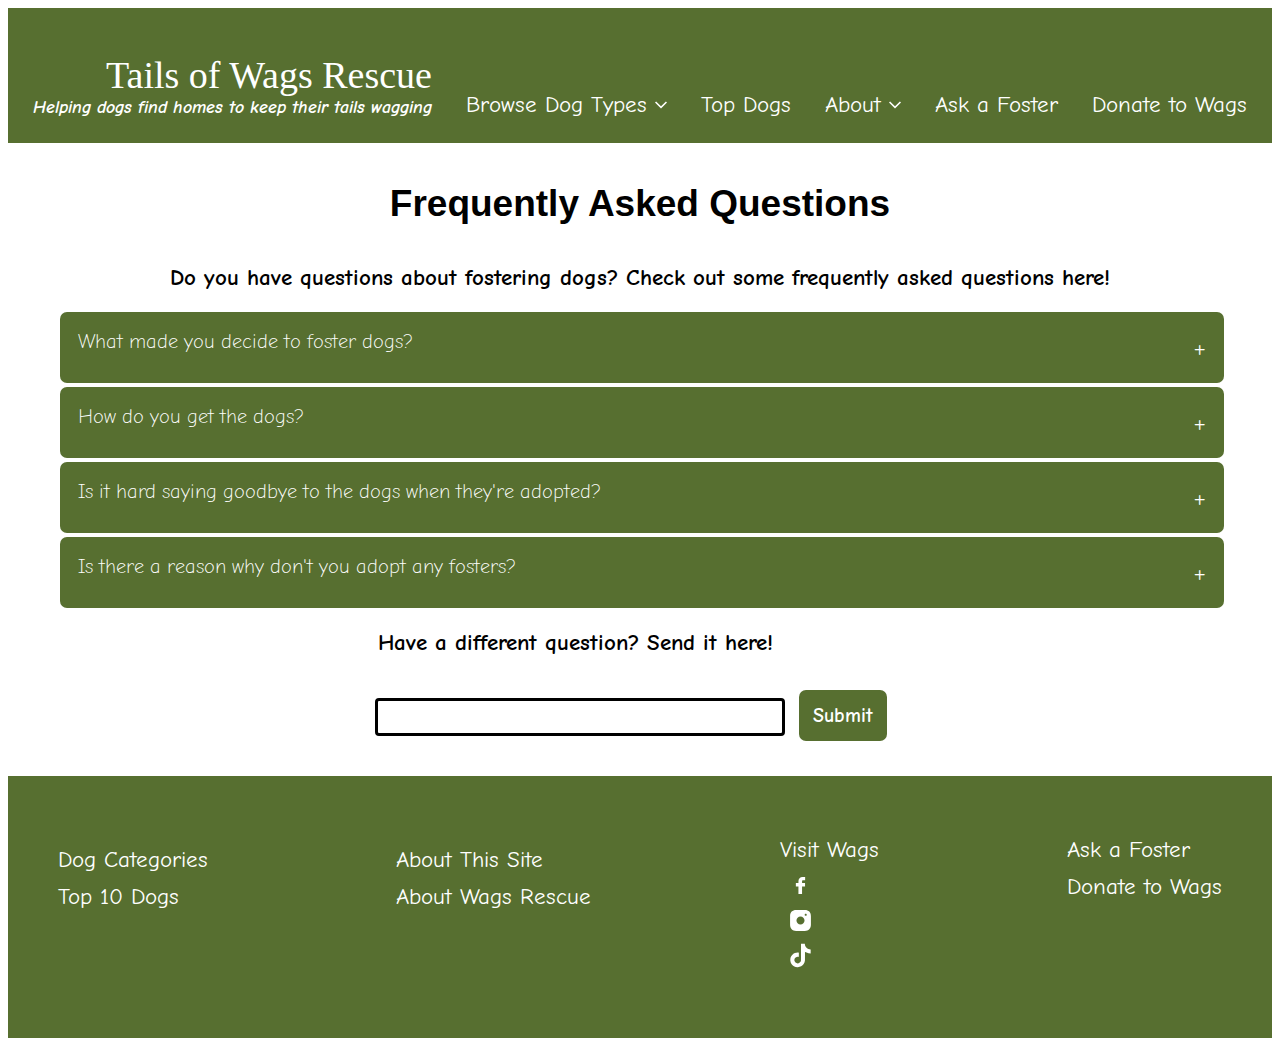
<file: Info/FosterQuestions.html>
<!DOCTYPE html>
<html lang="en">

<head>
    <meta charset="UTF-8">
    <meta http-equiv="X-UA-Compatible" content="IE=edge">
    <meta name="viewport" content="width=device-width, initial-scale=1.0">
    <title>Ask a Foster</title>
    <link rel="icon" href="../Assets/Pictures/paw.svg.svg">
    <link rel="stylesheet" href="../Assets/CSS/style.css";
</head>

<body>
    <a href="#main" id="skip-content" class="button-primary">Skip to Main Content</a>
    <header>
        <!--start main navigation-->
        <nav class="main-nav"aria-label="main navigation" >
            <menu>
                <section>
                <a class="logo" href="../index.html">Tails of Wags Rescue</a>
                <button class="hamburger"><svg color="currentColor" width="50px" height="50px" viewBox="0 0 24 24" fill="none" xmlns="http://www.w3.org/2000/svg">
                    <path d="M4 17H20M4 12H20M4 7H20" stroke="#FFFFFF" stroke-width="1.5" stroke-linecap="round" stroke-linejoin="round"/></svg></button>
                <h3 class="motto"><i>Helping dogs find homes to keep their tails wagging</i></h3>
                </section>
            <li class="menu">
                    <button>Browse Dog Types <svg class= "arrow" fill="currentColor" width="12px" height="12px" viewBox="0 0 1920 1920" xmlns="http://www.w3.org/2000/svg">
                        <path d="m.08 568.063 176.13-176.13 783.988 783.864 783.74-783.864 176.129 176.13-959.87 960.118z" fill-rule="evenodd"/></svg></button>
                    <menu>
                <li><a href="../DogTypes/Hounds.html">Hounds</a></li>
                <li><a href="../DogTypes/Puppies.html">Puppies</a></li>
                <li><a href="../DogTypes/Small.html">Small Dogs</a></li>
                <li><a href="../DogTypes/Seniors.html">Seniors</a></li>
                <li><a href="../DogTypes/Other.html">Other Dogs</a></li>
            </menu>
            </li>
            <li id="nav">
                <button href="DogTypes/TopDogs.html">Top Dogs</button>
            </li>
            <li id="nav">
                <button href="About/About.html">About <svg class="arrow" fill="currentColor" width="12px" height="12px" viewBox="0 0 1920 1920" xmlns="http://www.w3.org/2000/svg">
                    <path d="m.08 568.063 176.13-176.13 783.988 783.864 783.74-783.864 176.129 176.13-959.87 960.118z" fill-rule="evenodd"/></svg></button>
                <menu>
            <li id="nav"><a href="About/AboutSite.html">This Site</a></li>
            <li><a href="About/AboutWags.html">Wags Rescue</a></li>
            </menu>
            </li>
            <li id="nav">
                <a href="FosterQuestions.html">Ask a Foster</a>
            </li>
            <li id="nav"><a href="Donate.html">Donate to Wags</a>
            </li>
            </menu>
        </nav>
        <!--End Navigation-->
    </header>
    <main>
       <h1>Frequently Asked Questions</h1>
       <div id="main">
       <h2>Do you have questions about fostering dogs? Check out some frequently asked questions here!</h2>
       <section>
          <button class="accordion">What made you decide to foster dogs?</button>
          <div class="answer">
            <p>I loved dogs and they made me so happy, but my parents didn't want to get any of our own dogs. We decided to foster to help dogs in need and be able to have help from other fosters if we had a dog too tough for us to handle or if we had plans to go on a trip for a few days. Wags also provides food and supplies and covers the costs of vet appointments and treatments, which lessens the financial load of having one's own dog.</p>
          </div>
          <button class="accordion">How do you get the dogs?</button>
          <div class="answer">
            <p>Wags works with sister rescues from states such as Georgia and North Carolina. Wags sends a van driven by volunteers to pick up dogs from these sister rescues and bring them to the fosters in Pennsylvania. A list of the dogs being transported is sent to fosters in advance so they can sign up for dogs and prepare for their new fosters.</p>
          </div>
          <button class="accordion" >Is it hard saying goodbye to the dogs when they're adopted?</button>
          <div class="answer">
            <p>Yes, it can be very hard to say goodbye to adopted dogs. It's definitely the hardest part of fostering (aside from walking dogs in freezing temperatures), but not only will there be more fosters in the future, the dog adopted is going to a loving home. Wags ensures that adopters are suitable for the dog they are interested in, so dog fosters can be reassured that their beloved furry friends are in capable hands when they're adopted.</p>
          </div>
          <button class="accordion">Is there a reason why don't you adopt any fosters?</button>
          <div class="answer">
            <p>Though there are definitely some dogs I would have loved to have forever, the main reason why my family and I don't adopt fosters is to continue to save more dogs. When dogs are sent to Pennsylvanian fosters from fosters in southern states, these southern fosters can then pull dogs from kill shelters and save their lives. By continuing to foster rather than adopting and fostering less or not at all, we are saving the lives of dogs and helping them have a chance at finding a forever home.</p>
          </div>
    </section>

       <section>
        <h2>Have a different question? Send it here!</h2>
        <form>
            <input id="question" type="text">
            <button id="submit" type="submit">Submit</button>
        </form>
       </section>
    </div>



    </main>
    <footer>
        <!--Start Footer Navigation-->
        <nav>
        <menu>
        <section>
            <li>
                <li><a href="">Dog Categories</a></li>
                <li><a href="">Top 10 Dogs</a></li>
            </li>
        </section>
        <section>
            <li>
                <li><a href="">About This Site</a></li>
                <li><a href="">About Wags Rescue</a></li>
            
            </li>
        </section>
        <section>    
            <li>
                <a href="https://wagsrescue.com/">Visit Wags</a>
            <li><a href="https://www.facebook.com/wagsrescue/"><svg fill="currentColor" width="25px" height="25px" viewBox="0 0 32 32" xmlns="http://www.w3.org/2000/svg"><path d="M21.95 5.005l-3.306-.004c-3.206 0-5.277 2.124-5.277 5.415v2.495H10.05v4.515h3.317l-.004 9.575h4.641l.004-9.575h3.806l-.003-4.514h-3.803v-2.117c0-1.018.241-1.533 1.566-1.533l2.366-.001.01-4.256z"/></svg></a></li>
            <li><a href="https://www.instagram.com/wagsrescuepa/?hl=en"><svg width="25px" height="25px" viewBox="0 0 24 24" fill="currentColor" xmlns="http://www.w3.org/2000/svg">
                <path d="M16.19 2H7.81C4.17 2 2 4.17 2 7.81V16.18C2 19.83 4.17 22 7.81 22H16.18C19.82 22 21.99 19.83 21.99 16.19V7.81C22 4.17 19.83 2 16.19 2ZM12 15.88C9.86 15.88 8.12 14.14 8.12 12C8.12 9.86 9.86 8.12 12 8.12C14.14 8.12 15.88 9.86 15.88 12C15.88 14.14 14.14 15.88 12 15.88ZM17.92 6.88C17.87 7 17.8 7.11 17.71 7.21C17.61 7.3 17.5 7.37 17.38 7.42C17.26 7.47 17.13 7.5 17 7.5C16.73 7.5 16.48 7.4 16.29 7.21C16.2 7.11 16.13 7 16.08 6.88C16.03 6.76 16 6.63 16 6.5C16 6.37 16.03 6.24 16.08 6.12C16.13 5.99 16.2 5.89 16.29 5.79C16.52 5.56 16.87 5.45 17.19 5.52C17.26 5.53 17.32 5.55 17.38 5.58C17.44 5.6 17.5 5.63 17.56 5.67C17.61 5.7 17.66 5.75 17.71 5.79C17.8 5.89 17.87 5.99 17.92 6.12C17.97 6.24 18 6.37 18 6.5C18 6.63 17.97 6.76 17.92 6.88Z"/>
                </svg></a></li>
            <li><a href="https://www.tiktok.com/@wagsrescue"><svg fill="currentColor" width="25px" height="25px" viewBox="0 0 32 32" version="1.1" xmlns="http://www.w3.org/2000/svg">
                <title>tiktok</title>
                <path d="M16.656 1.029c1.637-0.025 3.262-0.012 4.886-0.025 0.054 2.031 0.878 3.859 2.189 5.213l-0.002-0.002c1.411 1.271 3.247 2.095 5.271 2.235l0.028 0.002v5.036c-1.912-0.048-3.71-0.489-5.331-1.247l0.082 0.034c-0.784-0.377-1.447-0.764-2.077-1.196l0.052 0.034c-0.012 3.649 0.012 7.298-0.025 10.934-0.103 1.853-0.719 3.543-1.707 4.954l0.020-0.031c-1.652 2.366-4.328 3.919-7.371 4.011l-0.014 0c-0.123 0.006-0.268 0.009-0.414 0.009-1.73 0-3.347-0.482-4.725-1.319l0.040 0.023c-2.508-1.509-4.238-4.091-4.558-7.094l-0.004-0.041c-0.025-0.625-0.037-1.25-0.012-1.862 0.49-4.779 4.494-8.476 9.361-8.476 0.547 0 1.083 0.047 1.604 0.136l-0.056-0.008c0.025 1.849-0.050 3.699-0.050 5.548-0.423-0.153-0.911-0.242-1.42-0.242-1.868 0-3.457 1.194-4.045 2.861l-0.009 0.030c-0.133 0.427-0.21 0.918-0.21 1.426 0 0.206 0.013 0.41 0.037 0.61l-0.002-0.024c0.332 2.046 2.086 3.59 4.201 3.59 0.061 0 0.121-0.001 0.181-0.004l-0.009 0c1.463-0.044 2.733-0.831 3.451-1.994l0.010-0.018c0.267-0.372 0.45-0.822 0.511-1.311l0.001-0.014c0.125-2.237 0.075-4.461 0.087-6.698 0.012-5.036-0.012-10.060 0.025-15.083z"></path>
                </svg></a></li>
        </section>
            </li>
        <section>
            <li>
                <a href="">Ask a Foster</a>
            </li>
            <li>    
                <a href="">Donate to Wags</a>
            </li>
        </section>
        </menu>
        </nav>
        <!--End Footer Navigation-->
    </footer>
    <script src="../Assets/JS/script.js"></script>
</body>

</html>
</file>
<file: Assets/CSS/style.css>
@import url('https://fonts.googleapis.com/css2?family=Comic+Neue&family=Fontdiner+Swanky&display=swap');
:root {
    font-size: 62.5%;
    --green: #576F30;
    --black: #000000;
    --white: #FFFFFF;
    --yellow: #FFF859;
}

h1 {
    font-family: 'Fontdiner Swanky', sans-serif;
    font-size: 3.7rem;
    display:flex;
    align-items: center;
    justify-content:center;
    padding: 20px 0px;
    margin:0px;
}
h2 {
    font-family: 'Comic Neue';
    font-size: 2.3rem;
    display:flex;
    flex-wrap: wrap;
    justify-content:flex-start
}

h3 {
    font-family: 'Comic Neue';
    font-size: 1.8rem;
}

p, li {
    font-family: 'Comic Neue';
    font-size: 1.7rem;
}

nav menu li {
    font-family: 'Comic Neue';
    font-size: 2.3rem;
}

/*FOR JS*/
.answer {
    padding: 0 18px;
    background-color: transparent;
    display: none;
    overflow: hidden;
    text-align:left;
  } 

.logo {
    font-family: 'Fontdiner Swanky';
    font-size: 3.8rem;
    color: var(--white);
    text-decoration:none;
    display:flex;


}

.motto {
    font-family: 'Comic Neue';
    color: white;
    justify-content: flex-end;
    display:inline;
    
}

header nav menu li a, header nav menu li button {
    font-family: 'Comic Neue';
    font-size: 2.3rem;
    text-decoration: none;
    color: var(--white);   
}

header nav menu a, header nav menu button {
    background: none;
    cursor: pointer;
    padding: 0px;
    color:white;
    border-style: none;
    display:flex;
    justify-content: end;
    align-items: end;
}

header nav menu menu {
    display: none;
}


header nav menu {
    display: flex;
    flex-wrap: wrap;
    justify-content:space-between;
    align-items: end;
    margin:20px 0px 0px 0px;
    padding-left: 0px;

}

   
header nav {
    background-color: var(--green);
    padding: 25px;
}   

header nav menu li {
    display:flex;
    justify-content:space-evenly;
}

nav menu button + menu li, footer nav menu {
    list-style: none;
    margin-right: 0px;

}

header nav menu button:hover, header nav menu li a:hover {
    color: var(--yellow);
}

main div {
    flex-wrap:wrap;
    display:flex;
    text-align:center;
    align-items:flex-start;
    justify-content:space-around;
}

main {
    margin: 20px 50px 20px 50px
}


@media (min-width: 1040px) {header nav menu li:hover button + menu {
    display: block;
    position: absolute;
    background-color: var(--green);
    color: var(--white);
    padding: 20px;
    border-radius: 5px;
}}



main section div {
    display: flex;
    justify-content: center;
    flex-wrap: wrap;
}



#intro {
    display:flex;
    text-align:center;
    align-items:flex-start;
    margin: 7px;
    flex-direction:row;
}

.profile {
    display:flex;
    text-align:center;
    align-items:center;
    margin: 7px;
    flex-direction:row;
    flex-wrap:nowrap;
}

.intro-button {
    display:flex;
    height:20px;
    align-self:flex-start;

}

li {
    text-align:start;
}
#donate {
    display:flex;
    justify-content:center;

}

#types article {
    display:flex;
    margin-left: 60px;
    margin-right:60px;
    flex-direction:column;
    align-items:center;
    justify-content:space-around;
}


#intro h3 {
    padding:4px;
    margin-right:10px;
}


.button {
    background-color: var(--green);
    outline: none;
    border: none;
    color: var(--white);
    font-family: 'Comic Neue';
    font-weight: 700;
    font-size: 2rem;
    padding: 14px;
    border-radius: 7px;
    text-decoration: none;
    cursor: pointer;
    margin: 15px;
    border-width:2px;
    display: flex;
    transition: color .3s, outline .3s;

}

.button img, .button svg  {
    vertical-align: bottom;
    rotate:15%;
    display:flex;
    flex-wrap:nowrap;
    justify-content:center;
}


svg {
    display:flex;
    align-self:center;
    justify-content: center;
    margin-left:8px;
}

#bottom {
    display:flex;
    text-align:center;
    align-items:center;
    justify-content: center;
    margin: 7px;
    flex-wrap: wrap;
}

.button:hover {
    outline-color: var(--yellow);
    outline-width: 4px;
    outline-style: solid;
    cursor: pointer;
    color: var(--yellow);
    text-decoration: var(--yellow);

}

.center {
    display: block;
    text-align:center;
}





form input {
    font-size: 18px;
    width: 400px;
    height:30px;
    border:none;
    border-radius: 1px;
    margin-bottom: 20px;
    outline-style: solid;
    outline-color:black;
}

form input:focus {
    outline-color:black;
    outline-width: 3px;
}

form label {
    display: block;
    text-align:left;
}

form button {
    border:none;
    margin: 15px;
    border-width:2px;
    background-color:var(--green);
    color:white;
    border-radius:7px;
    flex-wrap:wrap;
    justify-content: center;
    flex-direction: row;
    transition: color .3s, outline .3s;
    padding: 14px;
    outline: none;
    font-family: 'Comic Neue';
    font-weight: 700;
    font-size: 2rem;
    text-decoration: none;
    cursor: pointer;
}

form button:hover {
    outline-color: var(--yellow);
    outline-width: 4px;
    outline-style: solid;
    cursor: pointer;
    color: var(--yellow);
    text-decoration: var(--yellow);

}


footer {
    background-color: var(--green);
    color: var(--white);
    padding: 50px;
}

footer nav > menu {
    display: flex;
    flex-wrap: wrap;
    justify-content: space-between;
    align-content: center;
    
}

footer li > a {
    color:white;
    text-decoration:none;
    text-align: center;
}

footer a:hover {
    color: var(--yellow);
}

footer menu {
    padding: 0px;
}

footer menu li {
    margin-bottom: 10px;
}

footer span {
    text-align: center;
    display: block;
}
/*For header*/
@media (max-width:1010px) {
    header nav {flex-wrap: wrap; padding:5px}
    header nav .logo {width:100%; padding:7px}
    header nav .motto {padding-left: 35px}
    header nav menu li {width:100%; }
    header nav menu {align-items:start; padding:0px; text-align:left; }
    header nav menu li a, header nav menu li button {padding:40px 0px 30px 30px; display: flex; font-size: 2.4rem; border-bottom: 2px solid var(--white); width:100%; border-radius: 0px; text-align:left; flex-wrap:wrap; flex-direction:column; justify-content:center; align-items:start;}
    .donate {width:min-content}
    .hamburger {
                        display:flex;
                        justify-content:end;}
    nav menu li menu {
        display:flex;
    }
    .arrow {color:transparent;

    }
    .odd {
        display:flex;
        order:1;
    }
    .profile {
            flex-wrap: wrap;
            flex-direction:column;
    }
}
.hamburger {
    display:none;
}


/*End of header reactiveness*/

/*JS feature on foster questions page*/
.accordion {
    background-color: var(--green);
    font-family: 'Comic Neue';
    font-weight: 300;
    font-size: 2rem;
    border-radius:7px;
    margin:2px;
    color: white;
    cursor: pointer;
    padding: 18px;
    width: 100%;
    text-align:left;
    border: none;
    outline: none;
    transition: 0.4s;
  }

  .accordion:hover {
    color: var(--yellow);
  }
  .active {
    color:white;
  }
    .accordion:after {
        content: '\002B';
        font-size:  30px;
        float:right;
        margin-left: 5px;
        color:white;
      }
      
      .active:after {
        content: "\002D";
      }

      /*Accessibility*/
      #skip-content {
        position:absolute;
        top:-100px;
        background-color: var(--white);
        outline: none;
        border: none;
        color: var(--green);
        font-family: 'Comic Neue';
        font-weight: 700;
        font-size: 2rem;
        padding: 14px;
        text-decoration: none;
    }
    
    #skip-content:focus {
        top:0px;
    }
</file>
